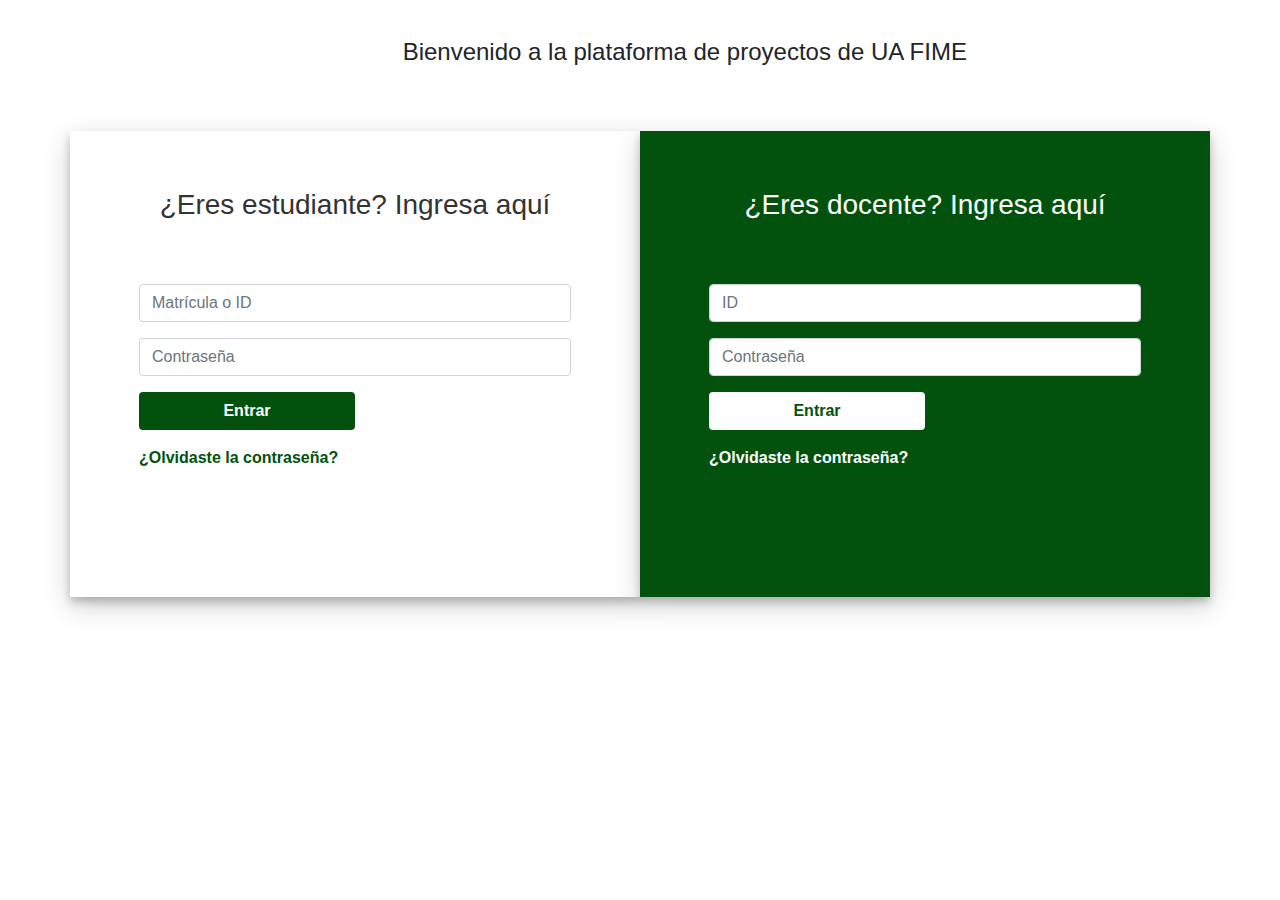
<file: index.html>
<!DOCTYPE html>

<head>
  <meta charset="UTF-8"/>
  <!-- Custom styles for this template -->
  <link href="css/estilo_index.css" rel="stylesheet">
  <!-- Bootstrap core CSS -->
  <link href="vendor/bootstrap/css/bootstrap.min.css" rel="stylesheet">
  <title>¡Bienvenido - Proyectos UA!</title>
</head>

<body>

  <div id="bienvenida">
    <h4>Bienvenido a la plataforma de proyectos de UA FIME</h4>
  </div>

<div class="container login-container">
            <div class="row">
                <div class="col-md-6 login-form-1">
                    <h3>¿Eres estudiante? Ingresa aquí</h3>
                    <form>
                        <div class="form-group">
                            <input type="text" class="form-control" placeholder="Matrícula o ID" value="" />
                        </div>
                        <div class="form-group">
                            <input type="password" class="form-control" placeholder="Contraseña" value="" />
                        </div>
                        <div class="form-group">
                            
                          <a href="inicio.html" class="btn btn-success2">Entrar</a>

                        </div>
                        <div class="form-group">
                            <a href="#" class="ForgetPwd">¿Olvidaste la contraseña?</a>
                        </div>
                    </form>
                </div>
                <div class="col-md-6 login-form-2">
                    <h3>¿Eres docente? Ingresa aquí</h3>
                    <form>
                        <div class="form-group">
                            <input type="text" class="form-control" placeholder="ID" value="" />
                        </div>
                        <div class="form-group">
                            <input type="password" class="form-control" placeholder="Contraseña" value="" />
                        </div>
                        <div class="form-group">

                          <a href="busqueda_p.html" class="btn btn-success1">Entrar</a>

                        </div>
                        <div class="form-group">

                            <a href="#" class="ForgetPwd" value="Login">¿Olvidaste la contraseña?</a>
                        </div>
                    </form>
                </div>
            </div>
        </div>

</body>

</html>
</file>
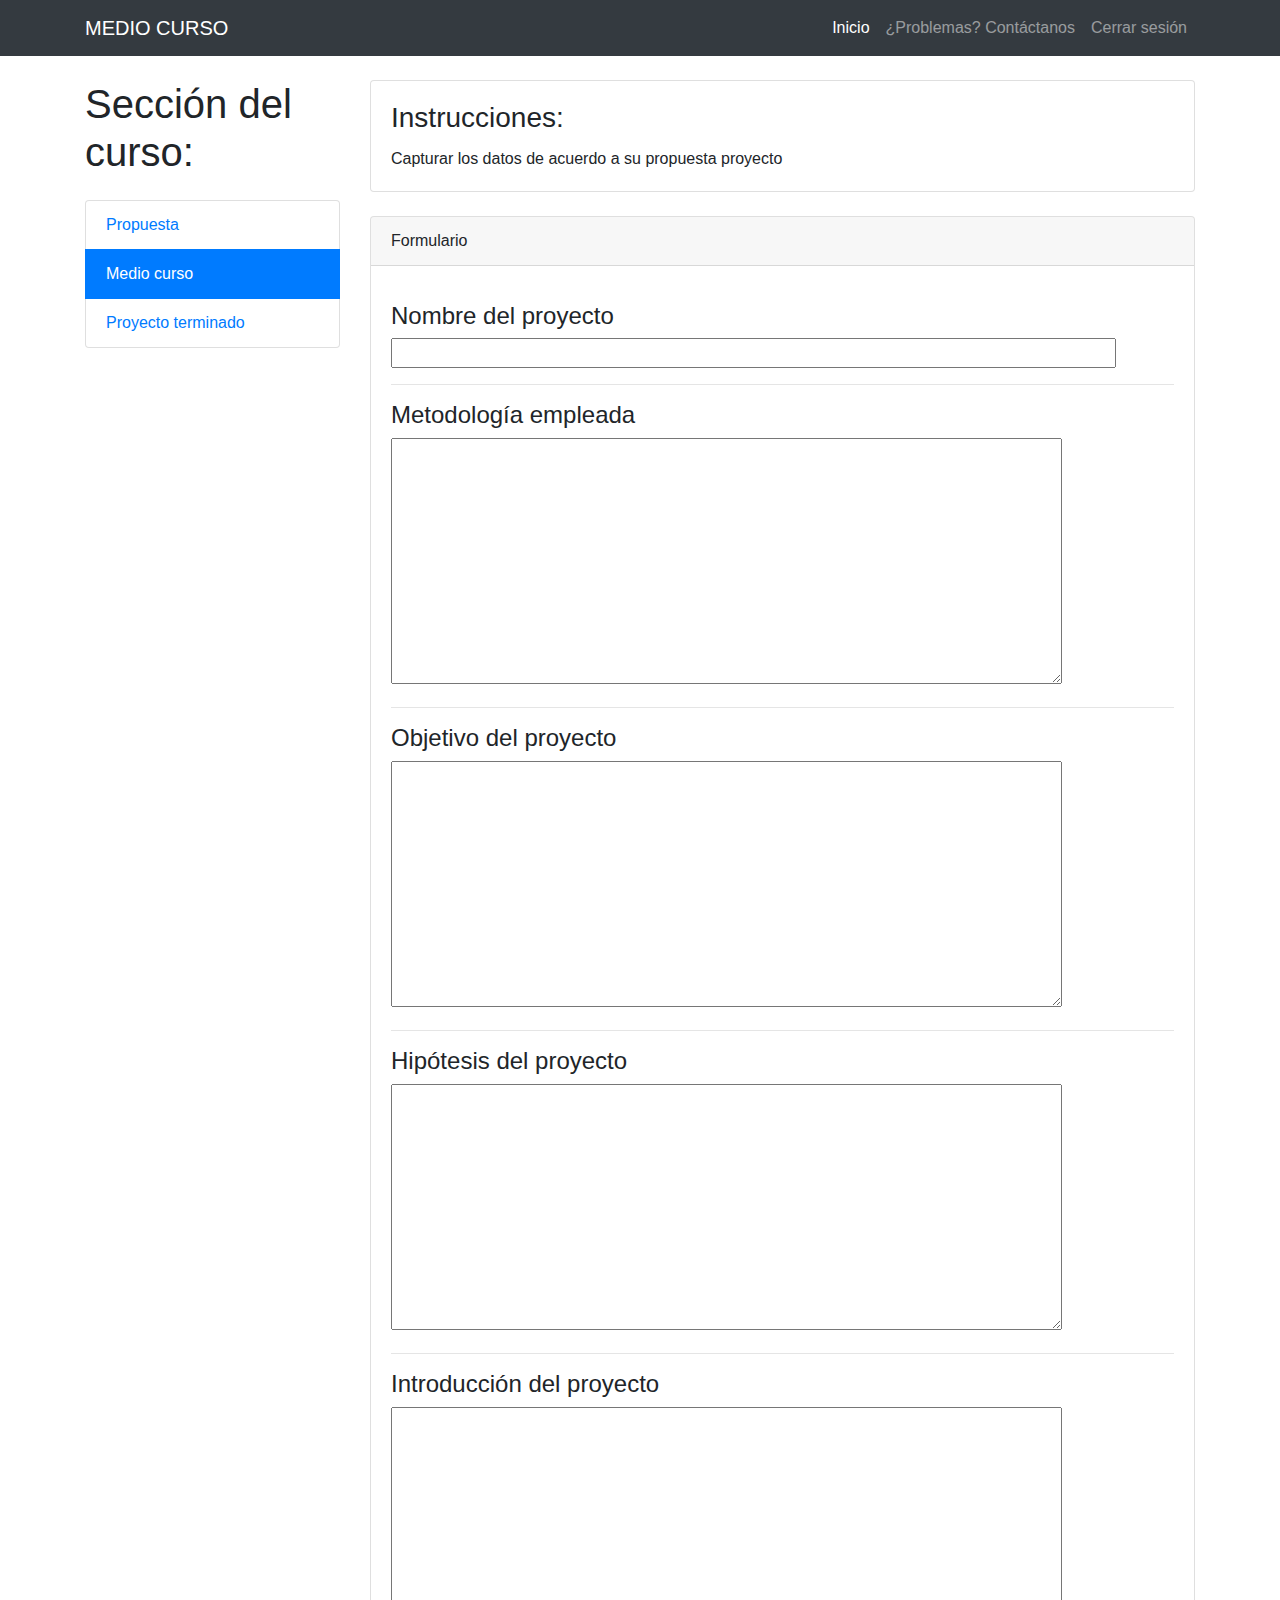
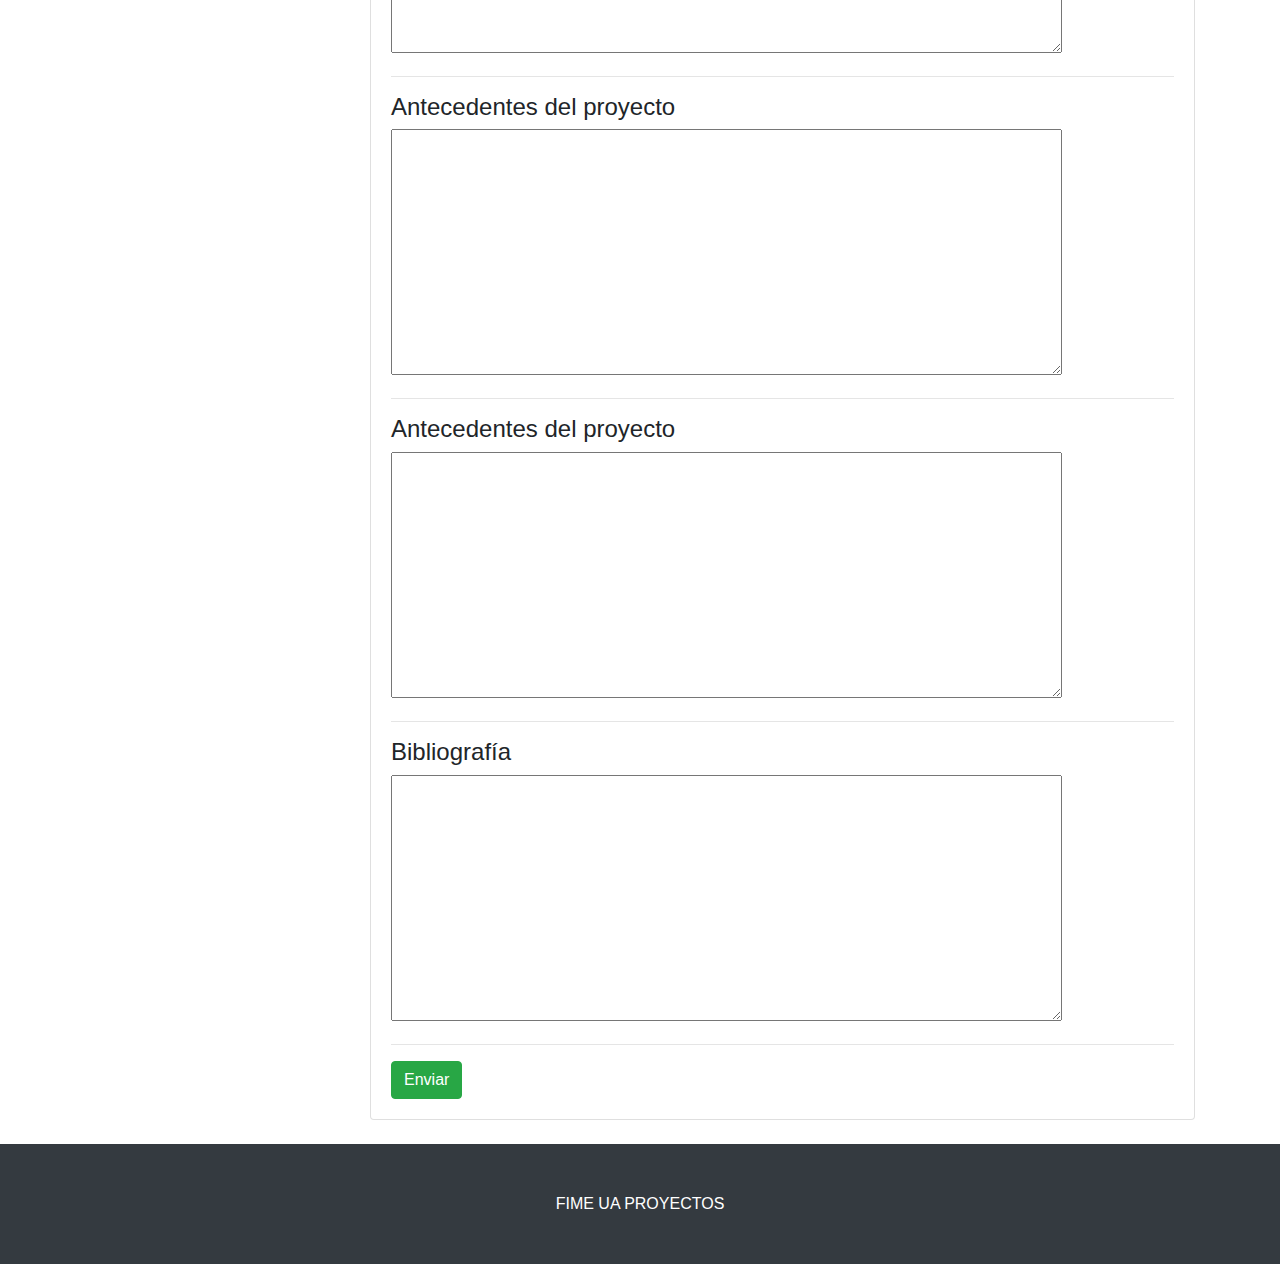
<file: medio_curso.html>
<!DOCTYPE html>
<html lang="en">

<head>

  <meta charset="utf-8">
  <meta name="viewport" content="width=device-width, initial-scale=1, shrink-to-fit=no">
  <meta name="description" content="">
  <meta name="author" content="">

  <title>Medio curso</title>

  <!-- Bootstrap core CSS -->
  <link href="vendor/bootstrap/css/bootstrap.min.css" rel="stylesheet">
  
  <!-- Custom styles for this template -->
  <link href="css/shop-item.css" rel="stylesheet">

</head>

<body>

  <!-- BARRA DE NAVEGACION -->
  <nav class="navbar navbar-expand-lg navbar-dark bg-dark fixed-top">
    <div class="container">
      <a class="navbar-brand" href="#">MEDIO CURSO</a>
      <button class="navbar-toggler" type="button" data-toggle="collapse" data-target="#navbarResponsive" aria-controls="navbarResponsive" aria-expanded="false" aria-label="Toggle navigation">
        <span class="navbar-toggler-icon"></span>
      </button>
      <div class="collapse navbar-collapse" id="navbarResponsive">
        <ul class="navbar-nav ml-auto">
          <li class="nav-item active">
            <a class="nav-link" href="inicio.html">Inicio
              <span class="sr-only">(current)</span>
            </a>
          </li>
         <!--
          <li class="nav-item">
            <a class="nav-link" href="#">Nosotros</a>
          </li>
           --> 
          <li class="nav-item">
            <a class="nav-link" href="#">¿Problemas? Contáctanos</a>
          </li>
          <li class="nav-item">
            <a class="nav-link" href="index.html"> Cerrar sesión</a>
          </li>
        </ul>
      </div>
    </div>
  </nav>

  <!-- Page Content -->
  <div class="container">

    <div class="row">

      <div class="col-lg-3">
        <h1 class="my-4">Sección del curso:</h1>
        <div class="list-group">
          <a href="propuesta.html" class="list-group-item">Propuesta</a>
          <a href="medio_curso.html" class="list-group-item active">Medio curso</a>
          <a href="proyecto_terminado.html" class="list-group-item">Proyecto terminado</a>
        </div>
      </div>
      <!-- /.col-lg-3 -->

      <div class="col-lg-9">
        <div class="card mt-4">
          <!---<img class="card-img-top img-fluid" src="http://placehold.it/900x400" alt=""> -->
          <div class="card-body">
            <h3 class="card-title">Instrucciones:</h3>
            <!---<h4>$24.99</h4>--->
            <p class="card-text">Capturar los datos de acuerdo a su propuesta proyecto</p>
           
          </div>
        </div>
        <!-- /.card -->

        <div class="card card-outline-secondary my-4">
          <div class="card-header">
            Formulario
          </div>
          <div class="card-body">
            <p>
              <h4 class="name">Nombre del proyecto</h4>
              <input class="nomb" type="text" size="75" maxlength="70" name="Proyectos">
            </p>
            <hr>
            <p>
              <h4 class="meto">Metodología empleada</h4>
              <textarea name="Metodo" rows="10" cols="70"></textarea>
            </p>
            <hr>
            <p>
              <h4 class="obje">Objetivo del proyecto</h4>
               <textarea name="Objetivos" rows="10" cols="70"></textarea>
            </p>
            <hr>
            <p>
              <h4 class="hipo">Hipótesis del proyecto</h4>
              <textarea name="Hipotesis" rows="10" cols="70"></textarea>
            </p>
            <hr>
            <p>
              <h4 class="intro">Introducción del proyecto</h4>
              <textarea name="Intro" rows="10" cols="70"></textarea>
            </p>
            <hr>
            <p>
              <h4 class="antece">Antecedentes del proyecto</h4>
              <textarea name="Antecedentes" rows="10" cols="70"></textarea>
            </p>
            <hr>
            <p>
              <h4 class="antece">Antecedentes del proyecto</h4>
              <textarea name="Antecedentes" rows="10" cols="70"></textarea>
            </p>
            <hr>
            <h4 class="biblio">Bibliografía</h4>
             <textarea name="Biblio" rows="10" cols="70"></textarea>

             <hr>

            <a href="#" class="btn btn-success">Enviar</a>
          </div>
        </div>
        <!-- /.card -->

      </div>
      <!-- /.col-lg-9 -->

    </div>

  </div>
  <!-- /.container -->

  <!-- Footer -->
  <footer class="py-5 bg-dark">
    <div class="container">
      <p class="m-0 text-center text-white">FIME UA PROYECTOS</p>
    </div>
    <!-- /.container -->
  </footer>

  <!-- Bootstrap core JavaScript -->
  <script src="vendor/jquery/jquery.min.js"></script>
  <script src="vendor/bootstrap/js/bootstrap.bundle.min.js"></script>

</body>

</html>
</file>
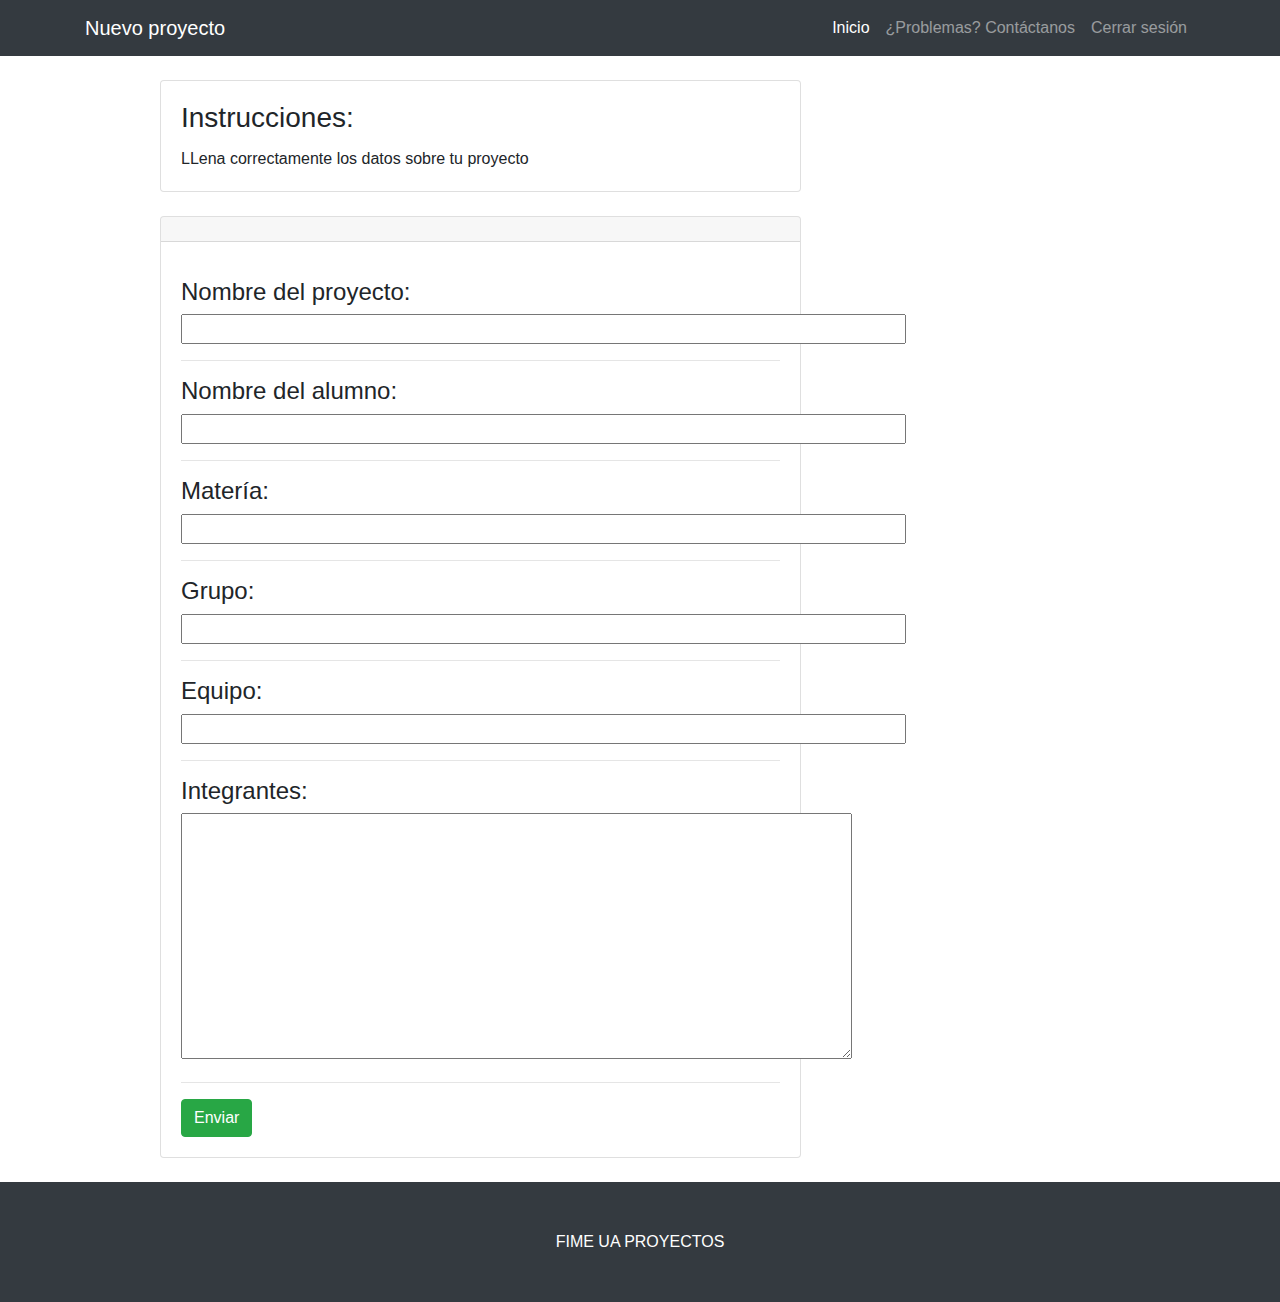
<file: nuevo_proyecto.html>
<!DOCTYPE html>
<html lang="en">

<head>

  <meta charset="utf-8">
  <meta name="viewport" content="width=device-width, initial-scale=1, shrink-to-fit=no">
  <meta name="description" content="">
  <meta name="author" content="">

  <title>Nuevo proyecto - UA</title>

  <!-- Bootstrap core CSS -->
  <link href="vendor/bootstrap/css/bootstrap.min.css" rel="stylesheet">
  
  <!-- Custom styles for this template -->
  <link href="css/estilo_nuevoproy.css" rel="stylesheet">

</head>

<body>

  <!-- BARRA DE NAVEGACION -->
  <nav class="navbar navbar-expand-lg navbar-dark bg-dark fixed-top">
    <div class="container">
      <a class="navbar-brand" href="#">Nuevo proyecto</a>
      <button class="navbar-toggler" type="button" data-toggle="collapse" data-target="#navbarResponsive" aria-controls="navbarResponsive" aria-expanded="false" aria-label="Toggle navigation">
        <span class="navbar-toggler-icon"></span>
      </button>
      <div class="collapse navbar-collapse" id="navbarResponsive">
        <ul class="navbar-nav ml-auto">
          <li class="nav-item active">
            <a class="nav-link" href="inicio.html">Inicio
              <span class="sr-only">(current)</span>
            </a>
          </li>
         <!--
          <li class="nav-item">
            <a class="nav-link" href="#">Nosotros</a>
          </li>
           --> 
          <li class="nav-item">
            <a class="nav-link" href="#">¿Problemas? Contáctanos</a>
          </li>
          <li class="nav-item">
            <a class="nav-link" href="index.html"> Cerrar sesión</a>
          </li>
        </ul>
      </div>
    </div>
  </nav>

  <!-- CONTENIDO DE PAGINA -->
  <div class="container1">

    <div class="row">

  
      <!-- /.col-lg-3 -->

      <div class="col-lg-7">
        <div class="card mt-4">
          <!---<img class="card-img-top img-fluid" src="http://placehold.it/900x400" alt=""> -->
          <div class="card-body">
            <h3 class="card-title">Instrucciones:</h3>
            <!---<h4>$24.99</h4>--->
            <p class="card-text">LLena correctamente los datos sobre tu proyecto</p>
           
          </div>
        </div>
        <!-- /.card -->

        <div class="card card-outline-secondary my-4">
          <div class="card-header">
            <!--FORMULARIO DE PROYECTO-->
          </div>
          <div class="card-body">
            <p>
              <h4 class="name">Nombre del proyecto:</h4>
              <input class="nomb" type="text" size="75" maxlength="70" name="Proyectos">
            </p>
            <hr>
            <p>
              <h4 class="name">Nombre del alumno:</h4>
              <input class="nomb" type="text" size="75" maxlength="70" name="Proyectos">
            </p>
            <hr>
            <p>
              <h4 class="name">Matería:</h4>
              <input class="nomb" type="text" size="75" maxlength="70" name="Proyectos">
            </p>
            <hr>
            <p>
              <h4 class="name">Grupo:</h4>
              <input class="nomb" type="text" size="75" maxlength="70" name="Proyectos">
            </p>
            <hr>
            <p>
              <h4 class="name">Equipo:</h4>
              <input class="nomb" type="text" size="75" maxlength="70" name="Proyectos">
            </p>
            <hr>
            <p>
              <h4 class="name">Integrantes:</h4>
              <textarea name="Antecedentes" rows="10" cols="70"></textarea>
            </p>
             <hr>
             
            <a href="#" class="btn btn-success">Enviar</a>
          </div>
        </div>
        <!-- /.card -->

      </div>
      <!-- /.col-lg-9 -->

    </div>

  </div>
  <!-- /.container -->

  <!-- Footer -->
  <footer class="py-5 bg-dark">
    <div class="container">
      <p class="m-0 text-center text-white">FIME UA PROYECTOS</p>
    </div>
    <!-- /.container -->
  </footer>

  <!-- Bootstrap core JavaScript -->
  <script src="vendor/jquery/jquery.min.js"></script>
  <script src="vendor/bootstrap/js/bootstrap.bundle.min.js"></script>

</body>

</html>
</file>
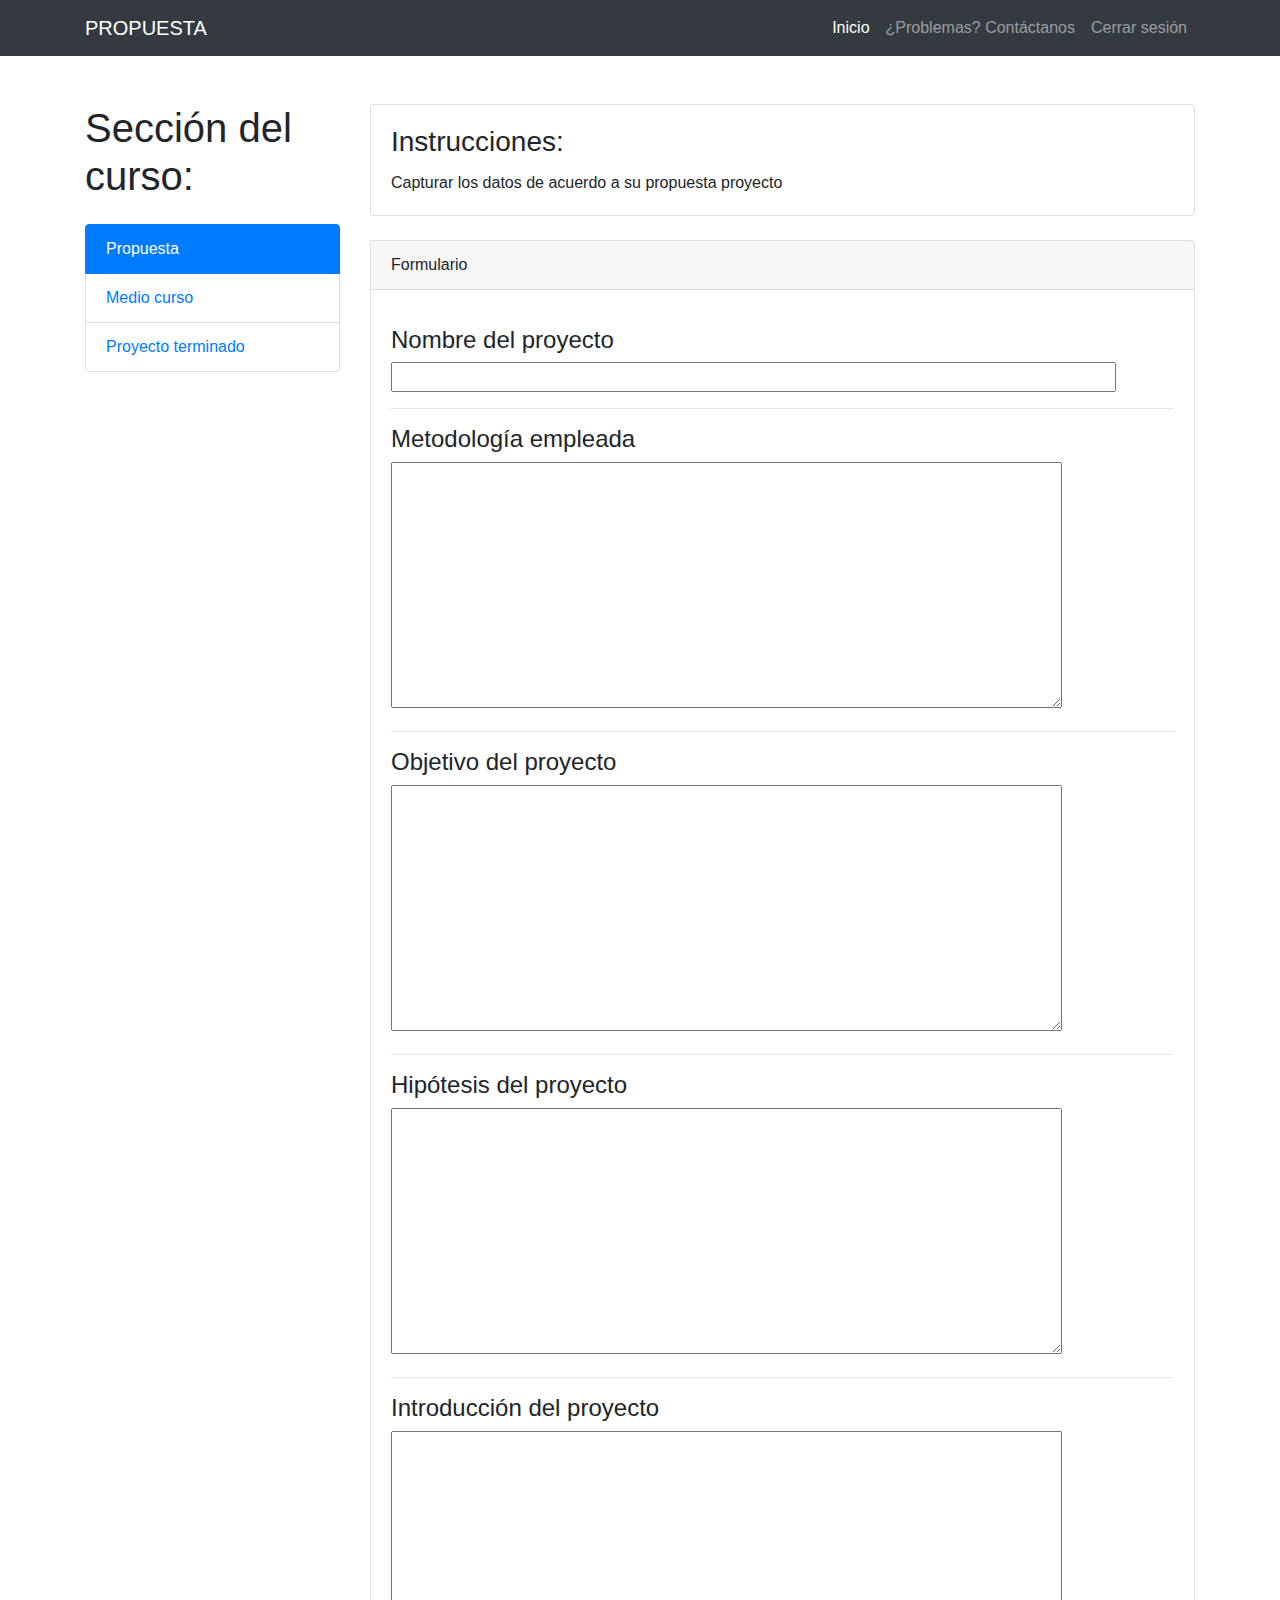
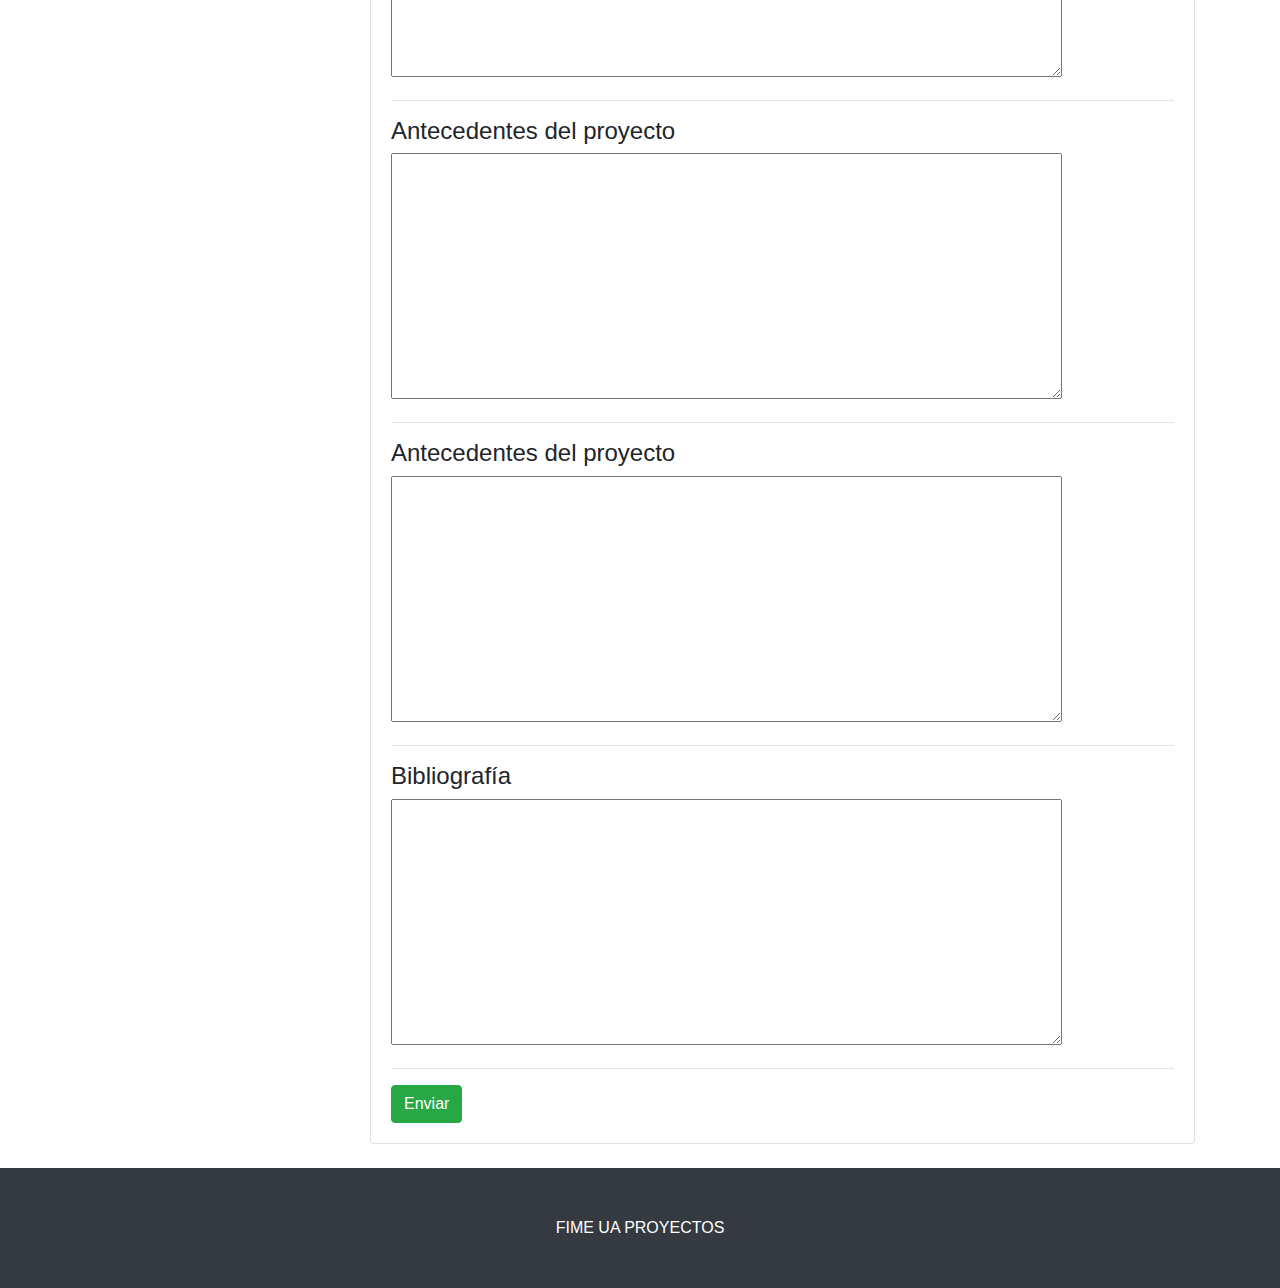
<file: propuesta.html>
<!DOCTYPE html>
<html lang="en">

<head>

  <meta charset="utf-8">
  <meta name="viewport" content="width=device-width, initial-scale=1, shrink-to-fit=no">
  <meta name="description" content="">
  <meta name="author" content="">

  <title>LLenar campos</title>

  <!-- Bootstrap core CSS -->
  <link href="vendor/bootstrap/css/bootstrap.min.css" rel="stylesheet">
  
  <!-- Custom styles for this template -->
  <link href="css/estilo_propuesta.css" rel="stylesheet">

</head>

<body>

  <!-- BARRA DE NAVEGACION -->
  <nav class="navbar navbar-expand-lg navbar-dark bg-dark fixed-top">
    <div class="container">
      <a class="navbar-brand" href="#">PROPUESTA</a>
      <button class="navbar-toggler" type="button" data-toggle="collapse" data-target="#navbarResponsive" aria-controls="navbarResponsive" aria-expanded="false" aria-label="Toggle navigation">
        <span class="navbar-toggler-icon"></span>
      </button>
      <div class="collapse navbar-collapse" id="navbarResponsive">
        <ul class="navbar-nav ml-auto">
          <li class="nav-item active">
            <a class="nav-link" href="inicio.html">Inicio
              <span class="sr-only">(current)</span>
            </a>
          </li>
         <!--
          <li class="nav-item">
            <a class="nav-link" href="#">Nosotros</a>
          </li>
           --> 
          <li class="nav-item">
            <a class="nav-link" href="#">¿Problemas? Contáctanos</a>
          </li>
          <li class="nav-item">
            <a class="nav-link" href="index.html"> Cerrar sesión</a>
          </li>
        </ul>
      </div>
    </div>
  </nav>



  <!-- Page Content -->
  <div class="container">

    <div class="row">

      <div class="col-lg-3">
        <h1 class="my-4">Sección del curso:</h1>
        <div class="list-group">
          <a href="propuesta.html" class="list-group-item active">Propuesta</a>
          <a href="medio_curso.html" class="list-group-item">Medio curso</a>
          <a href="proyecto_terminado.html" class="list-group-item">Proyecto terminado</a>
        </div>
      </div>
      <!-- /.col-lg-3 -->

      <div class="col-lg-9">
        <div class="card mt-4">
          <!---<img class="card-img-top img-fluid" src="http://placehold.it/900x400" alt=""> -->
          <div class="card-body">
            <h3 class="card-title">Instrucciones:</h3>
            <!---<h4>$24.99</h4>--->
            <p class="card-text">Capturar los datos de acuerdo a su propuesta proyecto</p>
           
          </div>
        </div>
        <!-- /.card -->

        <div class="card card-outline-secondary my-4">
          <div class="card-header">
            Formulario
          </div>
          <div class="card-body">
            <p>
              <h4 class="name">Nombre del proyecto</h4>
              <input class="nomb" type="text" size="75" maxlength="70" name="Proyectos">
            </p>
            <hr>
            <p>
              <h4 class="meto">Metodología empleada</h4>
              <textarea name="Metodo" rows="10" cols="70"></textarea>
            </p>
            <hr>
            <p>
              <h4 class="obje">Objetivo del proyecto</h4>
               <textarea name="Objetivos" rows="10" cols="70"></textarea>
            </p>
            <hr>
            <p>
              <h4 class="hipo">Hipótesis del proyecto</h4>
              <textarea name="Hipotesis" rows="10" cols="70"></textarea>
            </p>
            <hr>
            <p>
              <h4 class="intro">Introducción del proyecto</h4>
              <textarea name="Intro" rows="10" cols="70"></textarea>
            </p>
            <hr>
            <p>
              <h4 class="antece">Antecedentes del proyecto</h4>
              <textarea name="Antecedentes" rows="10" cols="70"></textarea>
            </p>
            <hr>
            <p>
              <h4 class="antece">Antecedentes del proyecto</h4>
              <textarea name="Antecedentes" rows="10" cols="70"></textarea>
            </p>
            <hr>
            <h4 class="biblio">Bibliografía</h4>
             <textarea name="Biblio" rows="10" cols="70"></textarea>

             <hr>

            <a href="#" class="btn btn-success">Enviar</a>
          </div>
        </div>
        <!-- /.card -->

      </div>
      <!-- /.col-lg-9 -->

    </div>

  </div>
  <!-- /.container -->

  <!-- Footer -->
  <footer class="py-5 bg-dark">
    <div class="container">
      <p class="m-0 text-center text-white">FIME UA PROYECTOS</p>
    </div>
    <!-- /.container -->
  </footer>

  <!-- Bootstrap core JavaScript -->
  <script src="vendor/jquery/jquery.min.js"></script>
  <script src="vendor/bootstrap/js/bootstrap.bundle.min.js"></script>

</body>

</html>
</file>
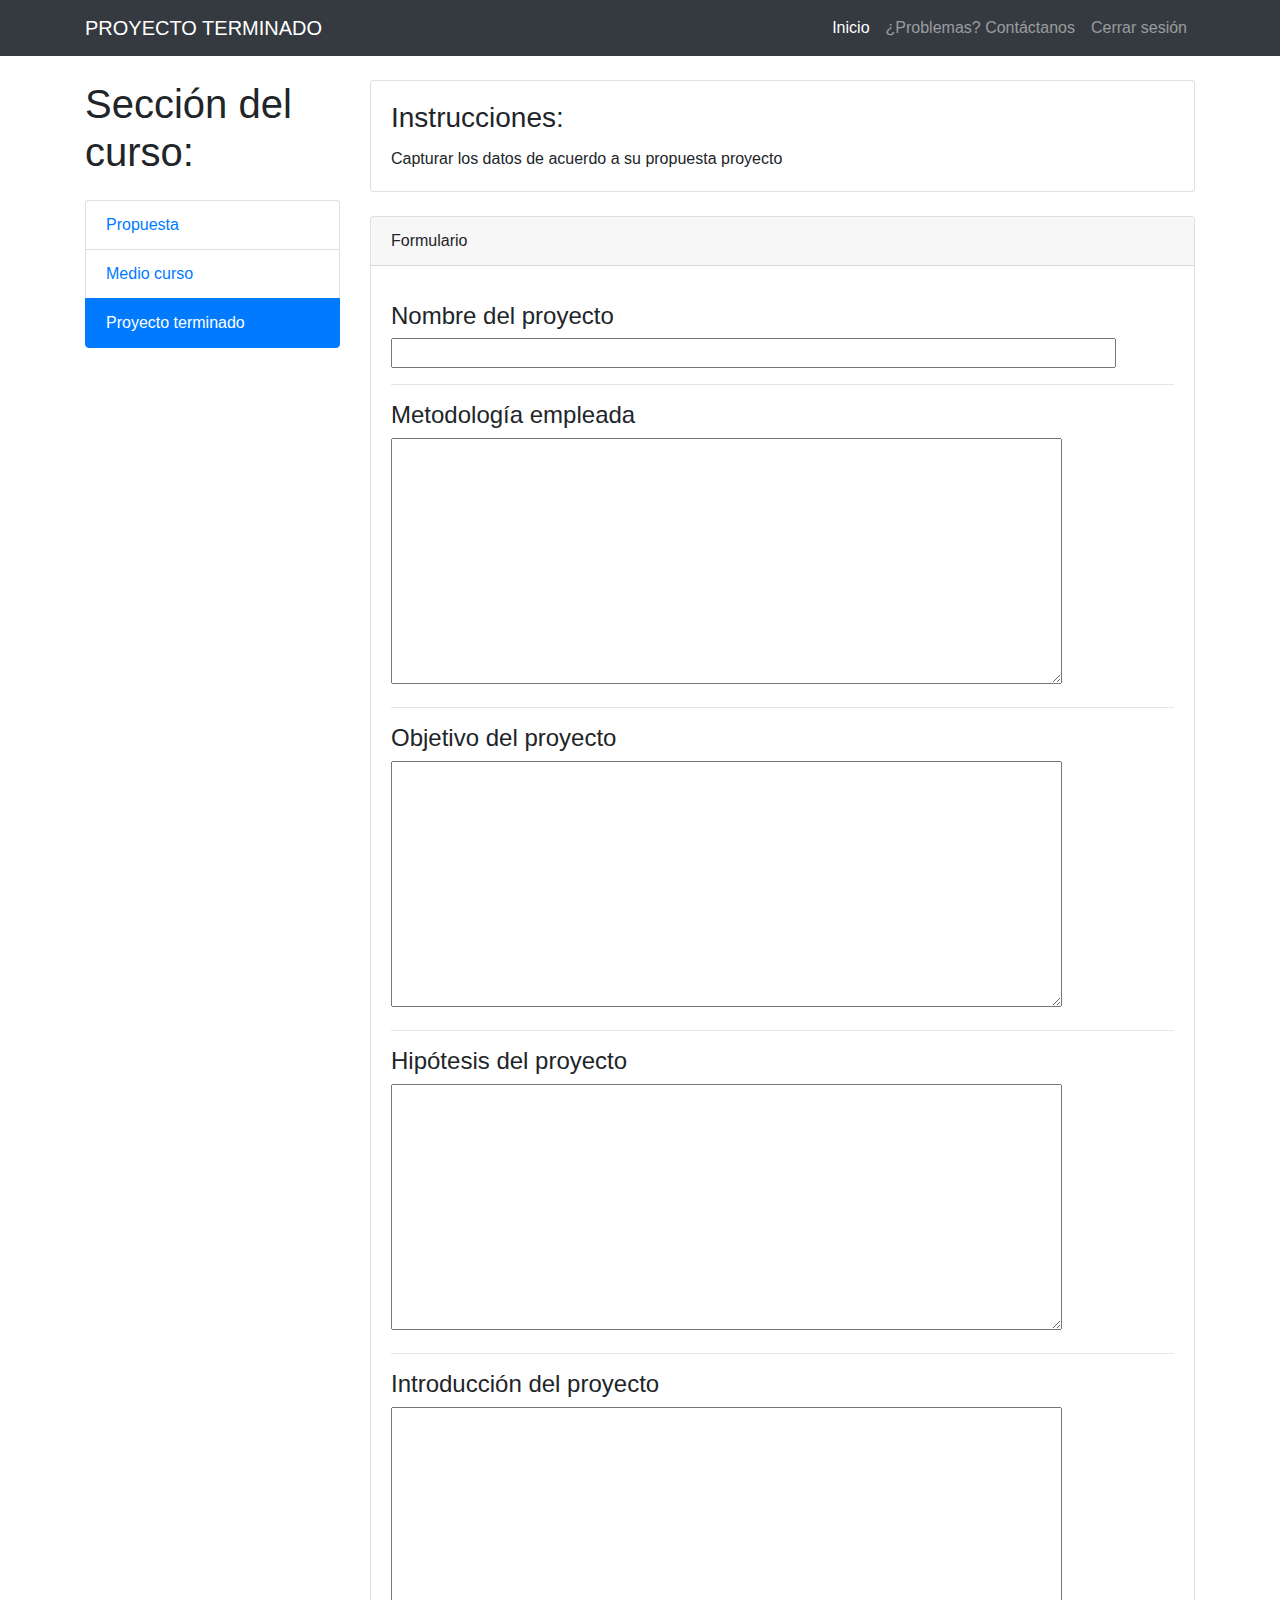
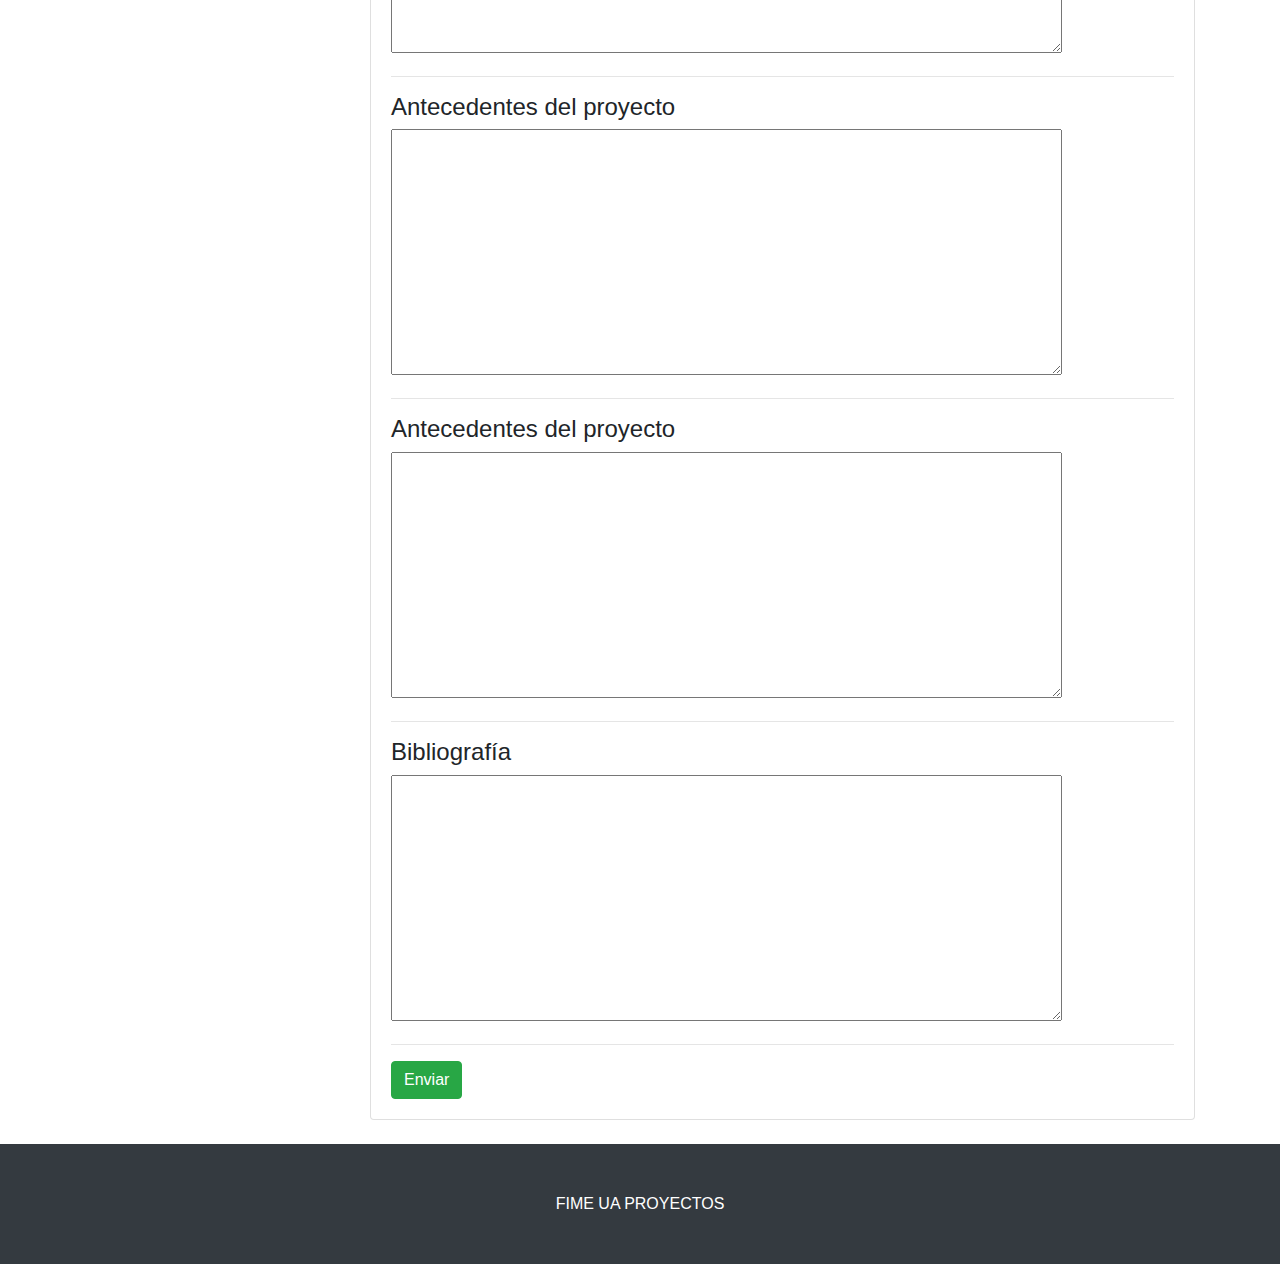
<file: proyecto_terminado.html>
<!DOCTYPE html>
<html lang="en">

<head>

  <meta charset="utf-8">
  <meta name="viewport" content="width=device-width, initial-scale=1, shrink-to-fit=no">
  <meta name="description" content="">
  <meta name="author" content="">

  <title>Proyecto terminado</title>

  <!-- Bootstrap core CSS -->
  <link href="vendor/bootstrap/css/bootstrap.min.css" rel="stylesheet">
  
  <!-- Custom styles for this template -->
  <link href="css/shop-item.css" rel="stylesheet">

</head>

<body>

  <!-- BARRA DE NAVEGACION -->
  <nav class="navbar navbar-expand-lg navbar-dark bg-dark fixed-top">
    <div class="container">
      <a class="navbar-brand" href="#">PROYECTO TERMINADO</a>
      <button class="navbar-toggler" type="button" data-toggle="collapse" data-target="#navbarResponsive" aria-controls="navbarResponsive" aria-expanded="false" aria-label="Toggle navigation">
        <span class="navbar-toggler-icon"></span>
      </button>
      <div class="collapse navbar-collapse" id="navbarResponsive">
        <ul class="navbar-nav ml-auto">
          <li class="nav-item active">
            <a class="nav-link" href="inicio.html">Inicio
              <span class="sr-only">(current)</span>
            </a>
          </li>
         <!--
          <li class="nav-item">
            <a class="nav-link" href="#">Nosotros</a>
          </li>
           --> 
          <li class="nav-item">
            <a class="nav-link" href="#">¿Problemas? Contáctanos</a>
          </li>
          <li class="nav-item">
            <a class="nav-link" href="index.html"> Cerrar sesión</a>
          </li>
        </ul>
      </div>
    </div>
  </nav>

  <!-- Page Content -->
  <div class="container">

    <div class="row">

      <div class="col-lg-3">
        <h1 class="my-4">Sección del curso:</h1>
        <div class="list-group">
          <a href="propuesta.html" class="list-group-item">Propuesta</a>
          <a href="medio_curso.html" class="list-group-item">Medio curso</a>
          <a href="proyecto_terminado.html" class="list-group-item active">Proyecto terminado</a>
        </div>
      </div>
      <!-- /.col-lg-3 -->

      <div class="col-lg-9">
        <div class="card mt-4">
          <!---<img class="card-img-top img-fluid" src="http://placehold.it/900x400" alt=""> -->
          <div class="card-body">
            <h3 class="card-title">Instrucciones:</h3>
            <!---<h4>$24.99</h4>--->
            <p class="card-text">Capturar los datos de acuerdo a su propuesta proyecto</p>
           
          </div>
        </div>
        <!-- /.card -->

        <div class="card card-outline-secondary my-4">
          <div class="card-header">
            Formulario
          </div>
          <div class="card-body">
            <p>
              <h4 class="name">Nombre del proyecto</h4>
              <input class="nomb" type="text" size="75" maxlength="70" name="Proyectos">
            </p>
            <hr>
            <p>
              <h4 class="meto">Metodología empleada</h4>
              <textarea name="Metodo" rows="10" cols="70"></textarea>
            </p>
            <hr>
            <p>
              <h4 class="obje">Objetivo del proyecto</h4>
               <textarea name="Objetivos" rows="10" cols="70"></textarea>
            </p>
            <hr>
            <p>
              <h4 class="hipo">Hipótesis del proyecto</h4>
              <textarea name="Hipotesis" rows="10" cols="70"></textarea>
            </p>
            <hr>
            <p>
              <h4 class="intro">Introducción del proyecto</h4>
              <textarea name="Intro" rows="10" cols="70"></textarea>
            </p>
            <hr>
            <p>
              <h4 class="antece">Antecedentes del proyecto</h4>
              <textarea name="Antecedentes" rows="10" cols="70"></textarea>
            </p>
            <hr>
            <p>
              <h4 class="antece">Antecedentes del proyecto</h4>
              <textarea name="Antecedentes" rows="10" cols="70"></textarea>
            </p>
            <hr>
            <h4 class="biblio">Bibliografía</h4>
             <textarea name="Biblio" rows="10" cols="70"></textarea>

             <hr>

            <a href="#" class="btn btn-success">Enviar</a>
          </div>
        </div>
        <!-- /.card -->

      </div>
      <!-- /.col-lg-9 -->

    </div>

  </div>
  <!-- /.container -->

  <!-- Footer -->
  <footer class="py-5 bg-dark">
    <div class="container">
      <p class="m-0 text-center text-white">FIME UA PROYECTOS</p>
    </div>
    <!-- /.container -->
  </footer>

  <!-- Bootstrap core JavaScript -->
  <script src="vendor/jquery/jquery.min.js"></script>
  <script src="vendor/bootstrap/js/bootstrap.bundle.min.js"></script>

</body>

</html>
</file>
<file: css/estilo_index.css>
.login-container{
    margin-top: 5%;
    margin-bottom: 5%;
}
.login-form-1{
    padding: 5%;
    box-shadow: 0 5px 8px 0 rgba(0, 0, 0, 0.2), 0 9px 26px 0 rgba(0, 0, 0, 0.19);
}
.login-form-1 h3{
    text-align: center;
    color: #333;
}
.login-form-2{
    padding: 5%;
    background: #02520d;
    box-shadow: 0 5px 8px 0 rgba(0, 0, 0, 0.2), 0 9px 26px 0 rgba(0, 0, 0, 0.19);
}
.login-form-2 h3{
    text-align: center;
    color: #fff;
}
.login-container form{
    padding: 10%;
}
.btn-success2
{
    width: 50%;
    border-radius: 1rem;
    padding: 1.5%;
    border: none;
    cursor: pointer;
}
.login-form-1 .btn-success2{
    font-weight: 600;
    color: #fff;
    background-color: #02520d;
}

.btn-success1
{
    width: 50%;
    border-radius: 1rem;
    padding: 1.5%;
    border: none;
    cursor: pointer;
}

.login-form-2 .btn-success1{
    font-weight: 600;
    color: #02520d;
    background-color: #fff;
}
.login-form-2 .ForgetPwd{
    color: #fff;
    font-weight: 600;
    text-decoration: none;
}
.login-form-1 .ForgetPwd{
    color: #02520d;
    font-weight: 600;
    text-decoration: none;
}


#bienvenida{
    padding-top: 3%;
    padding-left: 7%;
    text-align: center;
}




.btn-success1{
    width: 50%;
    border-radius: 1rem;
    padding: 1.5%;
    border: none;
    cursor: pointer;

}
</file>
<file: css/shop-item.css>
/*!
 * Start Bootstrap - Shop Item (https://startbootstrap.com/template-overviews/shop-item)
 * Copyright 2013-2019 Start Bootstrap
 * Licensed under MIT (https://github.com/BlackrockDigital/startbootstrap-shop-item/blob/master/LICENSE)
 */
body {
  padding-top: 56px;
}


.jah{
  padding-left: 10em;

}
</file>
<file: css/estilo_nuevoproy.css>
/*!
 * Start Bootstrap - Shop Item (https://startbootstrap.com/template-overviews/shop-item)
 * Copyright 2013-2019 Start Bootstrap
 * Licensed under MIT (https://github.com/BlackrockDigital/startbootstrap-shop-item/blob/master/LICENSE)
 */
 body {
    padding-top: 56px;
  }
  
  
  .container1{
    padding-left: 10em;  
  }
</file>
<file: css/estilo_propuesta.css>
/*!
 * Start Bootstrap - Scrolling Nav (https://startbootstrap.com/template-overviews/scrolling-nav)
 * Copyright 2013-2019 Start Bootstrap
 * Licensed under MIT (https://github.com/BlackrockDigital/startbootstrap-scrolling-nav/blob/master/LICENSE)
 */
 header {
    padding: 156px 0 100px;
  }
  
  section {
    padding: 150px 0;
  }
  
  
  
  .btn-success3{
      width: 30%;
      border-radius: 1rem;
      padding: 1.5%;
      border: none;
      cursor: pointer;
      font-weight: 600;
      color: #fff;
      background-color: #00a516;
  }

  .row{
      padding-top: 5em;

  }
</file>
